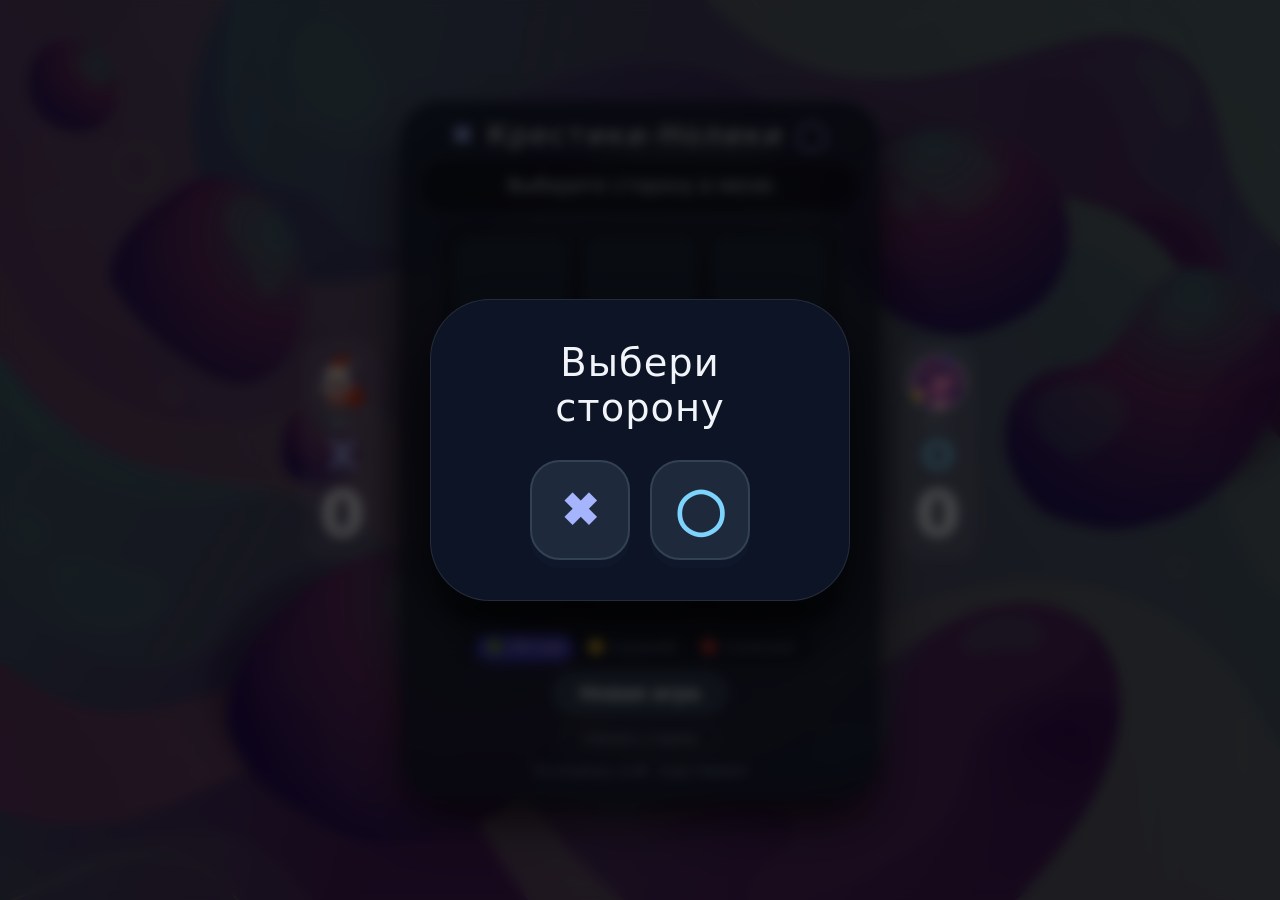
<file: index.html>
<!DOCTYPE html>
<html lang="ru">
<head>
  <meta charset="UTF-8" />
  <meta name="viewport" content="width=device-width, initial-scale=1.0, maximum-scale=1.0, user-scalable=no" />
  <title>Крестики-нолики</title>
  <link rel="stylesheet" href="style.css" />
</head>
<body>
  <!-- Меню выбора стороны -->
  <div class="menu-overlay" id="menuOverlay">
    <div class="menu-box">
      <h2>Выбери сторону</h2>
      <div class="menu-buttons">
        <button class="menu-btn x" data-side="X">✖</button>
        <button class="menu-btn o" data-side="O">◯</button>
      </div>
    </div>
  </div>

  <!-- Основная игра -->
  <div class="game-wrapper">
    <!-- Левый блок: игрок -->
    <div class="side-score human" id="humanSide">
      <img src="photo/2.png" class="avatar-img" id="playerAvatar" alt="Игрок" />
      <span class="label">Вы</span>
      <span class="symbol" id="humanSymbolDisplay">X</span>
      <span class="score-number" id="humanScoreSide">0</span>
    </div>

    <!-- Центр: игровое поле -->
    <div class="game-container">
      <h1><span>✖</span> Крестики-Нолики <span>◯</span></h1>

      <div class="status-panel">
        <div class="status" id="status">Выберите сторону в меню</div>
      </div>

      <div class="board" id="board"></div>

      <div class="controls">
        <div class="level-group">
          <input type="radio" name="level" id="easy" value="easy" checked />
          <label for="easy">🟢 Лёгкий</label>
          <input type="radio" name="level" id="medium" value="medium" />
          <label for="medium">🟡 Средний</label>
          <input type="radio" name="level" id="hard" value="hard" />
          <label for="hard">🔴 Сложный</label>
        </div>
        <button class="btn reset-btn" id="resetBtn">Новая игра</button>
      </div>

      <div class="extra-controls">
        <button class="change-side-btn" id="changeSideBtn">Сменить сторону</button>
      </div>

      <div class="footer">Ты играешь за <strong id="footerSymbol">X</strong> · ходи первым</div>
    </div>

    <!-- Правый блок: бот -->
    <div class="side-score bot" id="botSide">
      <img src="photo/3.png" class="avatar-img" id="botAvatar" alt="Бот" />
      <span class="label">Бот</span>
      <span class="symbol" id="botSymbolDisplay">O</span>
      <span class="score-number" id="botScoreSide">0</span>
    </div>
  </div>

  <script src="script.js"></script>
</body>
</html>
</file>
<file: style.css>
/* ---------- Сброс и полный экран ---------- */
* {
  box-sizing: border-box;
  margin: 0;
  padding: 0;
}
html, body {
  height: 100%;
  overflow: hidden;
  font-family: 'Segoe UI', system-ui, sans-serif;
}
body {
  display: flex;
  justify-content: center;
  align-items: center;
  padding: 12px;
  background-image: url('photo/1.jpg');
  background-size: cover;
  background-position: center;
  background-repeat: no-repeat;
  background-attachment: fixed;
}
body::before {
  content: '';
  position: fixed;
  top: 0;
  left: 0;
  width: 100%;
  height: 100%;
  background: rgba(0, 0, 0, 0.55);
  z-index: 0;
}

/* ---------- Меню ---------- */
.menu-overlay {
  position: fixed;
  top: 0;
  left: 0;
  width: 100%;
  height: 100%;
  z-index: 100;
  display: flex;
  justify-content: center;
  align-items: center;
  background: rgba(0, 0, 0, 0.7);
  backdrop-filter: blur(6px);
  transition: opacity 0.4s ease;
}
.menu-overlay.hidden {
  opacity: 0;
  pointer-events: none;
}
.menu-box {
  background: rgba(15, 23, 42, 0.9);
  backdrop-filter: blur(12px);
  border-radius: 60px;
  padding: 40px 50px;
  text-align: center;
  border: 1px solid rgba(255,255,255,0.1);
  box-shadow: 0 30px 60px rgba(0,0,0,0.8);
  max-width: 420px;
  width: 90%;
}
.menu-box h2 {
  color: #f1f5f9;
  font-size: clamp(1.8rem, 4vw, 2.4rem);
  font-weight: 400;
  margin-bottom: 30px;
  letter-spacing: 1px;
}
.menu-buttons {
  display: flex;
  gap: 20px;
  justify-content: center;
  flex-wrap: wrap;
}
.menu-btn {
  background: #1e293b;
  border: 2px solid #334155;
  color: #f1f5f9;
  font-size: 2.8rem;
  font-weight: 700;
  width: 100px;
  height: 100px;
  border-radius: 30px;
  cursor: pointer;
  transition: 0.25s;
  display: flex;
  align-items: center;
  justify-content: center;
  box-shadow: 0 8px 0 #0f172a;
}
.menu-btn:hover {
  transform: translateY(-4px);
  border-color: #818cf8;
  background: #334155;
  box-shadow: 0 12px 0 #0f172a;
}
.menu-btn:active {
  transform: translateY(4px);
  box-shadow: 0 4px 0 #0f172a;
}
.menu-btn.x { color: #a5b4fc; }
.menu-btn.o { color: #7dd3fc; }

/* ---------- Игровой контейнер ---------- */
.game-wrapper {
  position: relative;
  z-index: 1;
  display: flex;
  align-items: center;
  justify-content: center;
  gap: 20px;
  width: 100%;
  max-width: 750px;
  height: 100%;
  max-height: 600px;
}

/* ---------- Боковые счета ---------- */
.side-score {
  display: flex;
  flex-direction: column;
  align-items: center;
  justify-content: center;
  min-width: 70px;
  padding: 12px 8px;
  background: rgba(255,255,255,0.08);
  border-radius: 24px;
  border: 1px solid rgba(255,255,255,0.12);
  backdrop-filter: blur(8px);
  transition: 0.3s;
  flex-shrink: 0;
}
.side-score .avatar-img {
  width: clamp(2.4rem, 5vw, 3.6rem);
  height: auto;
  border-radius: 50%;
  transition: 0.3s;
  display: block;
}
.side-score .label {
  color: #94a3b8;
  font-size: clamp(0.7rem, 1.2vw, 0.9rem);
  margin: 4px 0 2px;
}
.side-score .symbol {
  font-size: clamp(1.6rem, 3vw, 2.4rem);
  font-weight: 700;
  color: #facc15;
}
.side-score .score-number {
  font-size: clamp(2.2rem, 5vw, 4rem);
  font-weight: 700;
  color: #f1f5f9;
  line-height: 1;
  margin-top: 4px;
  text-shadow: 0 0 20px rgba(255,255,255,0.1);
}
.side-score.human .symbol { color: #a5b4fc; }
.side-score.bot .symbol { color: #7dd3fc; }
.side-score.active {
  background: rgba(79, 70, 229, 0.25);
  border-color: #818cf8;
  box-shadow: 0 0 30px rgba(79, 70, 229, 0.3);
}

/* Анимация удара молнии */
@keyframes shake {
  0% { transform: rotate(0deg) scale(1); }
  15% { transform: rotate(-12deg) scale(1.1); }
  30% { transform: rotate(12deg) scale(1.1); }
  45% { transform: rotate(-10deg) scale(1.05); }
  60% { transform: rotate(10deg) scale(1.05); }
  80% { transform: rotate(-5deg) scale(1); }
  100% { transform: rotate(0deg) scale(1); }
}
@keyframes lightning {
  0% { filter: brightness(1); }
  20% { filter: brightness(2) drop-shadow(0 0 20px #ffff80); }
  40% { filter: brightness(1); }
  60% { filter: brightness(1.8) drop-shadow(0 0 30px #ffff00); }
  80% { filter: brightness(1); }
  100% { filter: brightness(1); }
}
.avatar-img.shake {
  animation: shake 0.6s ease-in-out 2, lightning 0.6s ease-in-out 2;
}

/* ---------- Игровой блок ---------- */
.game-container {
  background: rgba(15, 23, 42, 0.75);
  backdrop-filter: blur(12px);
  border-radius: 40px;
  padding: 16px 20px 20px;
  box-shadow: 0 25px 50px -8px rgba(0, 0, 0, 0.8);
  border: 1px solid rgba(255, 255, 255, 0.08);
  max-width: 480px;
  width: 100%;
  display: flex;
  flex-direction: column;
  justify-content: center;
  flex-shrink: 0;
}

h1 {
  text-align: center;
  font-weight: 400;
  letter-spacing: 2px;
  font-size: clamp(1.2rem, 3.5vw, 1.8rem);
  color: #f1f5f9;
  margin-bottom: 2px;
  text-shadow: 0 2px 10px rgba(0, 0, 0, 0.5);
  flex-shrink: 0;
  cursor: default;
}
h1 span {
  color: #a5b4fc;
  font-weight: 600;
}

.status-panel {
  display: flex;
  justify-content: center;
  align-items: center;
  background: rgba(0, 0, 0, 0.4);
  border-radius: 60px;
  padding: 8px 16px;
  margin: 6px 0 10px;
  flex-shrink: 0;
  min-height: 52px;
  overflow: hidden;
}
.status {
  font-size: clamp(0.9rem, 2vw, 1.2rem);
  font-weight: 500;
  color: #cbd5e1;
  text-align: center;
  transition: all 0.3s ease;
  word-break: break-word;
  line-height: 1.3;
}

/* Увеличенный статус результата */
.status.result-win,
.status.result-lose,
.status.result-draw {
  font-size: clamp(1.2rem, 2.8vw, 2rem);
  font-weight: 700;
  animation: resultAppear 0.5s cubic-bezier(0.34, 1.56, 0.64, 1),
             resultPulse 1.2s ease-in-out infinite alternate 0.5s;
}
.status.result-win { color: #a5b4fc; }
.status.result-lose { color: #f87171; }
.status.result-draw { color: #facc15; }

@keyframes resultAppear {
  0% { transform: scale(0.5); opacity: 0; }
  100% { transform: scale(1); opacity: 1; }
}
@keyframes resultPulse {
  0% { transform: scale(1); opacity: 1; }
  100% { transform: scale(1.06); opacity: 0.9; }
}

/* ---------- Игровое поле ---------- */
.board {
  display: grid;
  grid-template-columns: repeat(3, 1fr);
  gap: clamp(6px, 1.5vw, 14px);
  aspect-ratio: 1 / 1;
  width: 100%;
  max-width: 400px;
  margin: 0 auto;
  background: rgba(0, 0, 0, 0.2);
  border-radius: 28px;
  padding: clamp(6px, 1.5vw, 14px);
  flex-shrink: 0;
}
.cell {
  background: #1e293b;
  border-radius: 16px;
  box-shadow: inset 0 -4px 0 #0f172a, 0 6px 12px rgba(0, 0, 0, 0.5);
  display: flex;
  align-items: center;
  justify-content: center;
  font-size: clamp(2.2rem, 8vw, 4.5rem);
  font-weight: 600;
  color: #f1f5f9;
  cursor: pointer;
  transition: 0.15s;
  aspect-ratio: 1 / 1;
  user-select: none;
  border: 2px solid transparent;
}
.cell:hover:not(.taken) {
  background: #334155;
  border-color: #818cf8;
  transform: scale(1.02);
}
.cell.taken {
  cursor: default;
  opacity: 0.9;
}
.cell.x-wins {
  background: #4f46e5;
  box-shadow: 0 0 20px #4f46e5aa;
}
.cell.o-wins {
  background: #0ea5e9;
  box-shadow: 0 0 20px #0ea5e9aa;
}

/* ---------- Управление ---------- */
.controls {
  display: flex;
  flex-wrap: wrap;
  gap: 8px;
  justify-content: center;
  align-items: center;
  margin: 8px 0 6px;
  flex-shrink: 0;
}
.level-group {
  display: flex;
  gap: 4px;
  background: rgba(15, 23, 42, 0.6);
  padding: 4px 10px;
  border-radius: 40px;
}
.level-group label {
  color: #94a3b8;
  font-size: clamp(0.7rem, 1.4vw, 0.9rem);
  padding: 4px 10px;
  border-radius: 30px;
  cursor: pointer;
  transition: 0.2s;
  background: transparent;
  white-space: nowrap;
}
.level-group input[type="radio"] {
  display: none;
}
.level-group input[type="radio"]:checked + label {
  background: #4f46e5;
  color: white;
  box-shadow: 0 4px 12px #4f46e580;
}
.level-group label:hover {
  background: #334155;
  color: #f1f5f9;
}

.btn {
  background: #4f46e5;
  border: none;
  color: white;
  font-weight: 600;
  padding: 6px 20px;
  border-radius: 40px;
  font-size: clamp(0.8rem, 1.4vw, 1rem);
  cursor: pointer;
  transition: 0.2s;
  box-shadow: 0 4px 12px #4f46e580;
  letter-spacing: 0.5px;
  white-space: nowrap;
}
.btn:hover {
  background: #6366f1;
  transform: scale(1.02);
  box-shadow: 0 8px 20px #4f46e5aa;
}
.btn:active {
  transform: scale(0.96);
}
.reset-btn {
  background: #334155;
  box-shadow: none;
  padding: 10px 28px;
  font-size: clamp(1rem, 1.8vw, 1.3rem);
}
.reset-btn:hover {
  background: #475569;
}

.extra-controls {
  display: flex;
  justify-content: center;
  margin: 2px 0 4px;
  flex-shrink: 0;
}
.change-side-btn {
  background: #0f172a;
  border: 1px solid #334155;
  box-shadow: none;
  font-size: clamp(0.7rem, 1.2vw, 0.9rem);
  padding: 6px 20px;
  border-radius: 40px;
  color: #94a3b8;
  transition: 0.2s;
  cursor: pointer;
  background: transparent;
  border: 1px solid #475569;
}
.change-side-btn:hover {
  background: #1e293b;
  border-color: #818cf8;
  color: #f1f5f9;
  transform: scale(1.02);
}

.footer {
  text-align: center;
  margin-top: 6px;
  color: #94a3b8;
  font-size: clamp(0.6rem, 1.2vw, 0.8rem);
  flex-shrink: 0;
}

/* ---------- Адаптивность ---------- */
@media (max-width: 650px) {
  .game-wrapper {
    flex-direction: column;
    gap: 8px;
    max-height: none;
    justify-content: center;
  }
  .side-score {
    flex-direction: row;
    gap: 12px;
    min-width: unset;
    width: 100%;
    max-width: 400px;
    padding: 6px 16px;
    justify-content: center;
    border-radius: 40px;
    background: rgba(0,0,0,0.3);
    border: none;
    backdrop-filter: blur(4px);
  }
  .side-score .score-number {
    font-size: 1.6rem;
    margin-top: 0;
  }
  .side-score .avatar-img {
    width: 2rem;
  }
  .side-score .symbol {
    font-size: 1.2rem;
  }
  .side-score .label { display: none; }
  .game-container {
    max-width: 400px;
    padding: 12px 16px 16px;
  }
  body { padding: 6px; }
  .menu-box { padding: 30px 20px; }
  .menu-btn { width: 80px; height: 80px; font-size: 2.2rem; }
  .status-panel { min-height: 44px; }
}

@media (max-width: 480px) {
  .board { gap: 6px; padding: 6px; }
  .cell { border-radius: 12px; }
  .status-panel { padding: 4px 12px; min-height: 40px; }
  .controls { gap: 4px; }
  .level-group { padding: 4px 6px; }
  .level-group label { padding: 3px 8px; }
  .btn { padding: 4px 14px; }
  .reset-btn { padding: 8px 20px; }
  .change-side-btn { padding: 4px 16px; font-size: 0.7rem; }
  .extra-controls { margin: 2px 0; }
}
</file>
